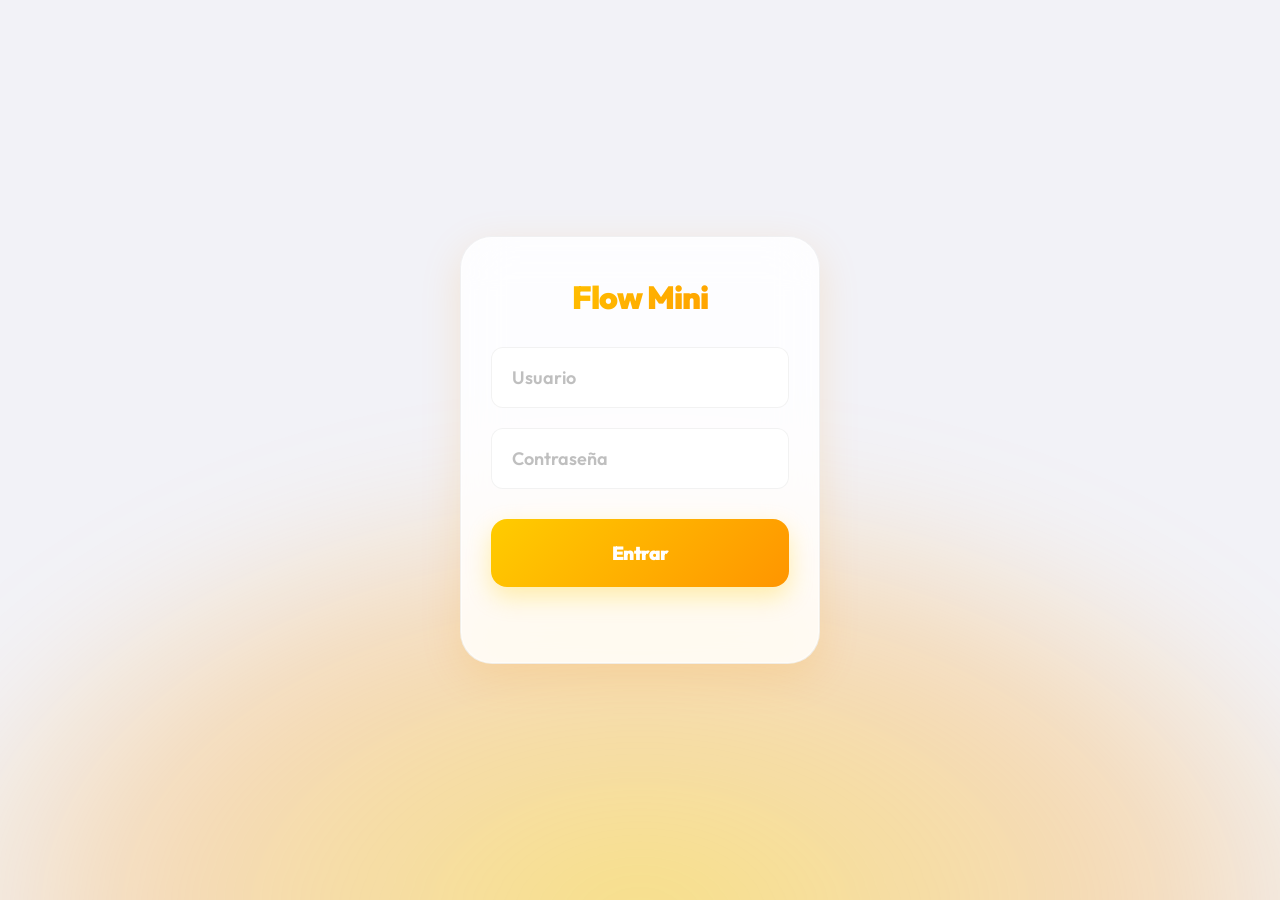
<file: index.html>
<!DOCTYPE html>
<html lang="es">
<head>
    <meta charset="UTF-8">
    <meta name="viewport" content="width=device-width, initial-scale=1.0, maximum-scale=1.0, user-scalable=no">
    <title>Flow - Journaling</title>
    
    <script>
        if (!localStorage.getItem('flow_mini_user')) {
            window.location.replace('logchapuzaprovisional.html');
        }
    </script>
    
    <link rel="icon" type="image/png" href="logoflow_v2.png">
    <!-- Primero carga el CSS compartido, luego el específico -->
    <link rel="stylesheet" href="shared.css">
    <link rel="stylesheet" href="style.css">
</head>
<body>
    <div class="liquid-bg"></div>
    <!-- Menú Lateral -->
   <nav id="sidebar" class="sidebar">
    <div class="sidebar-header">
        <h2>Menú</h2>
        <button id="close-menu" class="btn-icon">
            <svg width="20" height="20" viewBox="0 0 24 24" fill="none" stroke="currentColor" stroke-width="2" stroke-linecap="round" stroke-linejoin="round"><line x1="18" y1="6" x2="6" y2="18"></line><line x1="6" y1="6" x2="18" y2="18"></line></svg>
        </button>
    </div>
    <ul class="nav-links">
        <li class="active" onclick="window.location.href='index.html'" style="display:flex; align-items:center; gap:10px;">
            <svg width="18" height="18" viewBox="0 0 24 24" fill="none" stroke="currentColor" stroke-width="2" stroke-linecap="round" stroke-linejoin="round"><path d="M4 19.5A2.5 2.5 0 0 1 6.5 17H20"></path><path d="M6.5 2H20v20H6.5A2.5 2.5 0 0 1 4 19.5v-15A2.5 2.5 0 0 1 6.5 2z"></path></svg> Journaling
        </li>
        <li onclick="window.location.href='habitos.html'" style="display:flex; align-items:center; gap:10px;">
            <svg width="18" height="18" viewBox="0 0 24 24" fill="none" stroke="currentColor" stroke-width="2" stroke-linecap="round" stroke-linejoin="round"><polygon points="13 2 3 14 12 14 11 22 21 10 12 10 13 2"></polygon></svg> Hábitos
        </li>
       <li onclick="window.location.href='entrenos.html'" style="display:flex; align-items:center; gap:10px;">
    <svg width="18" height="18" fill="currentColor" version="1.1" id="Layer_1" xmlns="http://www.w3.org/2000/svg" xmlns:xlink="http://www.w3.org/1999/xlink" viewBox="0 0 512 512" xml:space="preserve">
        <g>
            <g>
                <path d="M503.749,226.95h-4.352v-38.073c0-16.017-13.032-29.047-29.048-29.047h-16.188v-16.132
                    c0-16.018-13.03-29.049-29.048-29.049h-31.152c-16.017,0-29.048,13.031-29.048,29.049v83.252H147.087v-83.252
                    c0-16.018-13.03-29.049-29.048-29.049H86.887c-16.017,0-29.048,13.031-29.048,29.049v16.132H41.652
                    c-16.017,0-29.048,13.03-29.048,29.047v38.073H8.251c-4.557,0-8.251,3.693-8.251,8.251v41.596c0,4.558,3.694,8.251,8.251,8.251
                    h4.353v38.071c0,16.017,13.031,29.047,29.048,29.047h16.187v16.134c0,16.017,13.03,29.048,29.048,29.048h31.152
                    c16.017,0,29.048-13.031,29.048-29.048v-83.253h217.826v83.253c0,16.017,13.03,29.048,29.048,29.048h31.152
                    c16.017,0,29.048-13.031,29.048-29.048v-16.134h16.187c16.017,0,29.048-13.03,29.048-29.047v-38.071h4.352
                    c4.557,0,8.251-3.693,8.251-8.251v-41.596C512,230.644,508.306,226.95,503.749,226.95z M57.839,335.664H41.652
                    c-6.918,0-12.545-5.627-12.545-12.544V188.878c0-6.917,5.628-12.544,12.545-12.544h16.187V335.664z M130.585,368.301
                    c0,6.918-5.627,12.545-12.545,12.545H86.887c-6.918,0-12.545-5.627-12.545-12.545V143.698c0-6.918,5.627-12.546,12.545-12.546
                    h31.152c6.918,0,12.545,5.628,12.545,12.546V368.301z M182.645,268.546h-35.557v-25.094h35.557V268.546z M312.857,268.546h-113.71
                    v-25.094h113.71V268.546z M364.913,268.546H329.36v-25.094h35.553V268.546z M437.658,368.301c0,6.918-5.627,12.545-12.545,12.545
                    h-31.152c-6.918,0-12.545-5.627-12.545-12.545V143.698c0-6.918,5.627-12.546,12.545-12.546h31.152
                    c6.918,0,12.545,5.628,12.545,12.546V368.301z M482.893,323.12c0,6.917-5.628,12.544-12.545,12.544h-16.187V176.332h16.187
                    c6.918,0,12.545,5.627,12.545,12.544V323.12z"/>
            </g>
        </g>
    </svg>
    <span>Entrenamientos</span>
</li>
<!-- CERRAMOS SESION -->      <div style="height: 1px; background: var(--glass-border); margin: 20px 0;"></div>
        
        <li onclick="cerrarSesion()" style="display:flex; align-items:center; gap:10px; color: #FF3B30;">
            <svg width="18" height="18" viewBox="0 0 24 24" fill="none" stroke="currentColor" stroke-width="2" stroke-linecap="round" stroke-linejoin="round">
                <path d="M9 21H5a2 2 0 0 1-2-2V5a2 2 0 0 1 2-2h4"></path>
                <polyline points="16 17 21 12 16 7"></polyline>
                <line x1="21" y1="12" x2="9" y2="12"></line>
            </svg> 
            Cerrar sesión
        </li>  
        
        
    </ul>
</nav>
    <div id="overlay" class="overlay"></div>

    <!-- Contenedor Principal de la App -->
    <div class="app-container">
        <header>
            <button id="menu-btn" class="icon-btn">☰</button>
            <div class="logo">
                <span class="gradient-text">Journaling</span>
            </div>
        </header>

        <main id="journal-screen">
            <h1 id="greeting" class="fade-in">Hola, Cargando...</h1>
            <h2 id="subtitle-thoughts" class="subtitle-thoughts fade-in">Tus pensamientos</h2>
            <div id="chat-container" class="chat-container"></div>
            
            <div id="chat-container" class="chat-container"></div>
        </main>

        <footer id="input-area" class="input-area hidden">
            <input type="text" id="journal-input" placeholder="Escribe aquí tu día..." autocomplete="off">
            <button id="send-btn" class="send-btn">
                <svg width="24" height="24" viewBox="0 0 24 24" fill="none" xmlns="http://www.w3.org/2000/svg">
                    <path d="M2.01 21L23 12L2.01 3L2 10L17 12L2 14L2.01 21Z" fill="currentColor"/>
                </svg>
            </button>
        </footer>
    </div>

    <!-- Toasts y Script -->
    <div id="toast-container" class="toast-container"></div>
    <script src="app.js"></script>
</body>
</html>
</file>
<file: shared.css>
/* shared.css - Estilos globales compartidos */

:root {
    /* Paleta Clean Premium iOS */
    --bg-color: #f2f2f7; 
    --surface-color: #ffffff; 
    --text-primary: #1d1d1f; 
    --text-secondary: #86868b;
    --primary-gradient: linear-gradient(135deg, #FFCC00 0%, #FF9500 100%);
    --gradient-hover: linear-gradient(135deg, #FFD633 0%, #FFA733 100%);
    
    /* Bordes y Sombras */
    --border-radius-xl: 32px;
    --border-radius-lg: 24px;
    --border-radius-sm: 16px;
    --glass-bg: rgba(255, 255, 255, 0.85);
    --glass-border: rgba(0, 0, 0, 0.05);
    --shadow-soft: 0 8px 30px rgba(0, 0, 0, 0.04);
}

* { 
    margin: 0; padding: 0; box-sizing: border-box; 
    font-family: -apple-system, BlinkMacSystemFont, 'SF Pro Display', 'Segoe UI', Roboto, sans-serif;
    -webkit-font-smoothing: antialiased;
}

body {
    background-color: var(--bg-color);
    color: var(--text-primary);
    overflow-x: hidden;
    height: 100dvh;
    display: flex;
    flex-direction: column;
    overscroll-behavior-y: none;
}

/* Tipografía Compartida */
.gradient-text {
    background: var(--primary-gradient);
    -webkit-background-clip: text;
    -webkit-text-fill-color: transparent;
    font-weight: 800;
    letter-spacing: -0.5px;
}

/* Contenedor Principal y Header */
.app-container {
    display: flex;
    flex-direction: column;
    height: 100%;
    width: 100%;
    max-width: 500px;
    margin: 0 auto;
    position: relative;
    background-color: var(--surface-color);
    box-shadow: 0 0 40px rgba(0,0,0,0.03);
}

header {
    padding: 16px 24px;
    background: var(--glass-bg);
    backdrop-filter: blur(20px);
    -webkit-backdrop-filter: blur(20px);
    position: sticky;
    top: 0;
    z-index: 10;
    border-bottom: 1px solid var(--glass-border);
}

.icon-btn {
    background: none; border: none; 
    color: var(--text-primary); font-size: 24px; 
    cursor: pointer; transition: transform 0.2s ease, opacity 0.2s;
}
.icon-btn:active { transform: scale(0.9); opacity: 0.7; }
.logo { font-size: 20px; }

/* ====================================================
   MENÚ LATERAL (SIDEBAR) ULTRA PREMIUM UNIFICADO
   ==================================================== */
.sidebar {
    position: fixed; top: 0; left: -100%; width: 85%; max-width: 320px; height: 100%;
    background: var(--surface-color); border-right: 1px solid var(--glass-border);
    z-index: 1100; transition: left 0.4s cubic-bezier(0.19, 1, 0.22, 1); 
    padding: 30px 24px; box-shadow: 20px 0 50px rgba(0, 0, 0, 0.05);
}
.sidebar.open { left: 0; }

.sidebar-header { display: flex; justify-content: space-between; align-items: center; margin-bottom: 40px; }
.sidebar-header h2 { color: var(--text-primary); font-weight: 900; font-size: 24px; letter-spacing: -0.5px; }
.sidebar .btn-icon { 
    background: rgba(0,0,0,0.05); border: none; width: 44px; height: 44px; 
    border-radius: 50%; display: flex; justify-content: center; align-items: center; 
    cursor: pointer; color: var(--text-primary); transition: transform 0.2s;
}

/* Botón Cerrar Menú */
#close-menu {
    background: rgba(0, 0, 0, 0.04);
    border: none;
    width: 40px;
    height: 40px;
    border-radius: 50%;
    font-size: 14px;
    cursor: pointer;
    color: var(--text-primary);
    display: flex;
    justify-content: center;
    align-items: center;
    transition: background 0.2s, transform 0.2s;
}

#close-menu:active {
    transform: scale(0.9);
    background: rgba(0, 0, 0, 0.08);
}

/* Lista de Enlaces */
.nav-links { list-style: none; }
.nav-links li { 
    padding: 16px 20px; margin-bottom: 8px; border-radius: 14px; 
    cursor: pointer; transition: all 0.25s cubic-bezier(0.19, 1, 0.22, 1);
    color: var(--text-secondary); font-weight: 700; font-size: 17px;
    display: flex; align-items: center; gap: 14px;
}

.nav-links li:hover:not(.active) { background: rgba(0,0,0,0.02); color: var(--text-primary); transform: translateX(6px); }
.nav-links li.disabled { 
    opacity: 0.4; cursor: not-allowed; 
}

/* Enlace Activo unificado con el degradado principal */
.nav-links li.active { 
    background: var(--primary-gradient); 
    color: white !important; 
    box-shadow: 0 10px 25px rgba(255, 204, 0, 0.35); 
    transform: scale(1.02);
}

/* ====================================================
   OVERLAY (FONDO DESENFOCADO)
   ==================================================== */
.overlay {
    position: fixed;
    inset: 0;
    background: rgba(242, 242, 247, 0.4);
    backdrop-filter: blur(8px);
    -webkit-backdrop-filter: blur(8px);
    z-index: 1050;
    opacity: 0;
    pointer-events: none;
    transition: opacity 0.3s ease;
    display: block; /* Mantenemos el bloque pero controlamos con opacidad */
}

.overlay.show {
    opacity: 1;
    pointer-events: auto;
}

/* ====================================================
   TOASTS COMPARTIDOS
   ==================================================== */
.toast-container { 
    position: fixed; top: 20px; left: 50%; transform: translateX(-50%); 
    z-index: 1000; display: flex; flex-direction: column; gap: 10px; 
    width: 90%; max-width: 400px; 
}
.toast { 
    background: var(--glass-bg); backdrop-filter: blur(20px);
    border: 1px solid rgba(255, 59, 48, 0.2); box-shadow: 0 10px 30px rgba(0, 0, 0, 0.1);
    padding: 16px 20px; border-radius: var(--border-radius-lg); 
    color: var(--text-primary); font-weight: 500; font-size: 15px;
    animation: slideInDown 0.4s cubic-bezier(0.19, 1, 0.22, 1) forwards; 
    display: flex; align-items: center; gap: 12px;
}

/* Animaciones Globales */
@keyframes slideInDown { 0% { opacity: 0; transform: translateY(-30px); } 100% { opacity: 1; transform: translateY(0); } }
@keyframes popIn { 0% { opacity: 0; transform: translateY(15px) scale(0.97); } 100% { opacity: 1; transform: translateY(0) scale(1); } }
@keyframes fadeIn { from { opacity: 0; } to { opacity: 1; } }


/* ==========================================================================
   COMPORTAMIENTO NATIVO GLOBAL (ANTI-WEB)
   ========================================================================== */

/* 1. Eliminar el recuadro azul/gris táctil en TODA la app (Forzado) */
* {
    -webkit-tap-highlight-color: transparent !important;
}

/* 2. Prevenir selección de texto y zoom accidental en elementos interactivos */
button, 
a, 
input[type="range"], 
.toggle-btn, 
.icon-btn, 
.nav-links li,
.day-item, 
.period-item, 
.habit-card, 
.week-day-card, 
.library-habit-card,
.fab-btn, 
.fab-main, 
.fab-mini, 
.cal-day, 
.add-routine-card, 
.add-habit-card, 
.btn-primary, 
.send-btn,
.deck-btn {
    user-select: none !important;
    -webkit-user-select: none !important;
    outline: none !important;
    
    /* Elimina el retraso de 300ms al tocar la pantalla (Vital para apps web) */
    touch-action: manipulation !important; 
}
/* ==========================================================================
   FEEDBACK VISUAL NATIVO (EFECTO DE PULSACIÓN iOS)
   ========================================================================== */

/* 1. Aseguramos que el cambio de color sea fluido pero rápido (Premium feel) */
button, 
a, 
.toggle-btn, 
.icon-btn, 
.nav-links li,
.day-item, 
.habit-card, 
.week-day-card, 
.library-habit-card,
.fab-btn, 
.fab-main, 
.fab-mini, 
.cal-day, 
.add-routine-card, 
.add-habit-card, 
.btn-primary, 
.send-btn,
.deck-btn {
    /* Mantenemos tus curvas de animación pero aseguramos que filter y opacity también se animen */
    transition: transform 0.25s cubic-bezier(0.19, 1, 0.22, 1), 
                filter 0.15s ease-out, 
                opacity 0.15s ease-out, 
                box-shadow 0.25s ease !important;
}

/* 2. Oscurecimiento dinámico al mantener pulsado (Magia de iOS) */
button:active:not(:disabled), 
a:active, 
.toggle-btn:active, 
.icon-btn:active, 
.nav-links li:active,
.day-item:active,
.habit-card:active,
.week-day-card:active,
.library-habit-card:active,
.fab-btn:active,
.fab-main:active,
.fab-mini:active,
.cal-day:active,
.add-routine-card:active,
.add-habit-card:active,
.btn-primary:active:not(:disabled),
.send-btn:active:not(:disabled),
.deck-btn:active {
    /* Oscurece un 15% y satura ligeramente los colores para dar peso a la pulsación */
    filter: brightness(0.85) saturate(1.1) !important;
    
    /* Lo hace un 10% translúcido para integrarse con la sombra/fondo */
    opacity: 0.9 !important;
}
</file>
<file: style.css>
/* style.css - Rediseño "Clean Premium" (Blanco, Limpio y Degradados Amarillos) */

:root {
    /* Fondos muy claros y limpios estilo iOS */
    --bg-color: #ffffff; /* Gris muuuuy clarito para el fondo principal */
    --surface-color: #ffffff; /* Blanco puro para elementos sobre el fondo */
    
    /* Textos oscuros pero no negros puros para relajar la vista */
    --text-primary: #1d1d1f; 
    --text-secondary: #86868b;

    /* Degradado premium cálido: Amarillo a Naranja Suave */
    --primary-gradient: linear-gradient(135deg, #FFCC00 0%, #FF9500 100%);
    --gradient-hover: linear-gradient(135deg, #FFD633 0%, #FFA733 100%);
    
    /* Interfaz de Chat */
    --bubble-system: #e9e9eb; /* Gris claro clásico de chat */
    
    /* Bordes extra redondeados (Vibra moderna 2026) */
    --border-radius-xl: 32px;
    --border-radius-lg: 24px;
    --border-radius-sm: 16px;
    
    /* Efecto cristal muy sutil para temas claros */
    --glass-bg: rgba(255, 255, 255, 0.85);
    --glass-border: rgba(0, 0, 0, 0.05);
    
    /* Sombras súper suaves */
    --shadow-soft: 0 8px 30px rgba(0, 0, 0, 0.04);
    --shadow-float: 0 12px 40px rgba(255, 149, 0, 0.15); /* Sombra cálida para el input */
}

* { 
    margin: 0; 
    padding: 0; 
    box-sizing: border-box; 
    font-family: -apple-system, BlinkMacSystemFont, 'SF Pro Display', 'Segoe UI', Roboto, sans-serif;
    -webkit-font-smoothing: antialiased;
}

body {
    background-color: var(--bg-color);
    color: var(--text-primary);
    overflow-x: hidden;
    height: 100dvh;
    display: flex;
    flex-direction: column;
}

/* Tipografía y Gradientes Elegantes */
.gradient-text {
    background: var(--primary-gradient);
    -webkit-background-clip: text;
    -webkit-text-fill-color: transparent;
    font-weight: 800;
    letter-spacing: -0.5px;
}

/* Layout Principal */
.app-container {
    display: flex;
    flex-direction: column;
    height: 100%;
    width: 100%;
    max-width: 500px;
    margin: 0 auto;
    position: relative;
    background-color: transparent; /* Cambiado para dejar ver el fondo líquido */
    box-shadow: none; /* Quitamos la sombra estática */
}

header {
    display: flex;
    justify-content: space-between;
    align-items: center;
    padding: 16px 24px;
    background: var(--glass-bg);
    backdrop-filter: blur(20px);
    -webkit-backdrop-filter: blur(20px);
    position: sticky;
    top: 0;
    z-index: 10;
    border-bottom: 1px solid var(--glass-border);
}

.icon-btn {
    background: none; 
    border: none; 
    color: var(--text-primary);
    font-size: 24px; 
    cursor: pointer;
    transition: transform 0.2s ease, opacity 0.2s;
}
.icon-btn:active { transform: scale(0.9); opacity: 0.7; }

.logo {
    font-size: 20px;
}

/* Contenido Main */
main {
    flex: 1;
    overflow-y: auto;
    padding: 24px;
    padding-bottom: 120px; /* Espacio para que respire el input flotante */
}

main::-webkit-scrollbar { width: 6px; }
main::-webkit-scrollbar-thumb { background: rgba(0, 0, 0, 0.1); border-radius: 10px; }

h1#greeting {
    font-size: 42px; /* Más grande (antes 32px) */
    line-height: 1.1;
    margin-bottom: 8px; /* Reducido para acercarlo al subtítulo */
    font-weight: 900;
    letter-spacing: -1.5px;
    color: var(--text-primary);
}
/* Interfaz Chat (Limpia y Apple-like) */
.chat-container {
    display: flex;
    flex-direction: column;
    gap: 16px;
}

.bubble {
    max-width: 85%;
    padding: 14px 20px;
    font-size: 16px;
    line-height: 1.5;
    animation: popIn 0.4s cubic-bezier(0.19, 1, 0.22, 1) forwards;
    opacity: 0;
}

/* Burbuja SISTEMA (Gris clarito) */
.bubble.system {
    align-self: flex-start;
    background-color: var(--bubble-system);
    color: var(--text-primary);
    border-radius: var(--border-radius-lg) var(--border-radius-lg) var(--border-radius-lg) 6px;
}
.subtitle-thoughts {
    font-size: 14px;
    text-transform: uppercase;
    font-weight: 800;
    letter-spacing: 1.5px;
    color: var(--text-secondary);
    margin-bottom: 24px;
    padding-bottom: 8px;
    border-bottom: 1px solid var(--glass-border);
}

/* Burbuja USUARIO (Degradado amarillo con texto oscuro para contraste premium) */
.bubble.user {
    align-self: flex-end;
    background: var(--primary-gradient);
    color: #4A2B00; /* Marrón muy oscuro para máxima legibilidad y elegancia sobre amarillo */
    font-weight: 500;
    border-radius: var(--border-radius-lg) var(--border-radius-lg) 6px var(--border-radius-lg);
    box-shadow: 0 4px 15px rgba(255, 149, 0, 0.2);
}

.bubble-day { 
    font-size: 11px; 
    text-transform: uppercase;
    letter-spacing: 0.5px;
    color: rgba(74, 43, 0, 0.6); /* Color acorde al texto de la burbuja */
    margin-bottom: 4px; 
    display: block; 
    font-weight: 700;
}

/* Barra de Entrada (Flotante, de cristal y redondeada) */
.input-area {
    position: fixed; 
    bottom: 20px;
    left: 50%;
    transform: translateX(-50%);
    width: 90%;
    max-width: 460px;
    padding: 8px 8px 8px 20px;
    background: var(--glass-bg);
    backdrop-filter: blur(25px) saturate(200%);
    -webkit-backdrop-filter: blur(25px) saturate(200%);
    border-radius: var(--border-radius-xl);
    border: 1px solid var(--glass-border);
    display: flex;
    gap: 12px;
    align-items: center;
    box-shadow: var(--shadow-float), 0 0 0 1px rgba(255,255,255,0.5) inset;
    transition: transform 0.4s cubic-bezier(0.19, 1, 0.22, 1), opacity 0.3s ease;
    z-index: 5;
}

.input-area.hidden { 
    transform: translateX(-50%) translateY(150%); 
    opacity: 0;
}

.input-area input {
    flex: 1;
    background: transparent;
    border: none;
    color: var(--text-primary);
    font-size: 16px;
    outline: none;
}
.input-area input::placeholder { color: var(--text-secondary); }

.send-btn {
    background: var(--primary-gradient);
    border: none; 
    color: white; 
    width: 44px; height: 44px;
    border-radius: 50%;
    display: flex; justify-content: center; align-items: center;
    cursor: pointer;
    transition: all 0.2s ease;
    box-shadow: 0 4px 10px rgba(255, 149, 0, 0.3);
}
.send-btn:hover { background: var(--gradient-hover); transform: scale(1.05); }
.send-btn:active { transform: scale(0.95); }
.send-btn:disabled { opacity: 0.4; cursor: not-allowed; box-shadow: none; }
.send-btn svg { width: 20px; height: 20px; } /* Ajuste del icono */

/* Sidebar (Blanca, limpia y minimalista) */
.sidebar {
    position: fixed; top: 0; left: -100%; width: 85%; max-width: 320px; height: 100%;
    background: var(--surface-color); 
    border-right: 1px solid var(--glass-border);
    z-index: 100; transition: left 0.4s cubic-bezier(0.19, 1, 0.22, 1); 
    padding: 30px 24px;
    box-shadow: var(--shadow-soft);
}
.sidebar.open { left: 0; }

.sidebar-header { 
    display: flex; justify-content: space-between; align-items: center; 
    margin-bottom: 40px; 
}
.sidebar-header h2 {
    color: var(--text-primary);
    font-weight: 800;
    font-size: 24px;
    letter-spacing: -0.5px;
}
#close-menu { 
    background: #f2f2f7; border: none; width: 32px; height: 32px; 
    border-radius: 50%; display: flex; align-items: center; justify-content: center;
    color: var(--text-primary); font-weight: bold; cursor: pointer;
}

.nav-links { list-style: none; }
.nav-links li { 
    padding: 16px 20px; 
    margin-bottom: 8px; 
    border-radius: var(--border-radius-sm); 
    cursor: pointer; 
    transition: all 0.2s ease;
    color: var(--text-secondary);
    font-weight: 500;
    font-size: 17px;
}
/* Ítems activos con fondo amarillo muy suave y texto naranja intenso */
.nav-links li.active { 
    background: rgba(255, 149, 0, 0.1); 
    color: #E68A00; 
    font-weight: 700; 
}
.nav-links li.disabled { opacity: 0.4; cursor: not-allowed; }
.nav-links li:not(.active):not(.disabled):hover { background: #f2f2f7; color: var(--text-primary); }

.overlay { position: fixed; top: 0; left: 0; width: 100%; height: 100%; background: rgba(0,0,0,0.2); backdrop-filter: blur(3px); z-index: 90; display: none; animation: fadeIn 0.3s; }
.overlay.show { display: block; }

/* Toasts (Estilo notificación iOS) */
.toast-container { position: fixed; top: 20px; left: 50%; transform: translateX(-50%); z-index: 1000; display: flex; flex-direction: column; gap: 10px; width: 90%; max-width: 400px; }
.toast { 
    background: var(--glass-bg); 
    backdrop-filter: blur(20px);
    border: 1px solid rgba(255, 59, 48, 0.2); /* Rojo suave */
    box-shadow: 0 10px 30px rgba(0, 0, 0, 0.1);
    padding: 16px 20px; 
    border-radius: var(--border-radius-lg); 
    color: var(--text-primary); 
    font-weight: 500;
    font-size: 15px;
    animation: slideInDown 0.4s cubic-bezier(0.19, 1, 0.22, 1) forwards; 
    display: flex;
    align-items: center;
    gap: 12px;
}
/* Animaciones súper suaves */
@keyframes popIn {
    0% { opacity: 0; transform: translateY(15px) scale(0.97); }
    100% { opacity: 1; transform: translateY(0) scale(1); }
}
@keyframes slideInDown {
    0% { opacity: 0; transform: translateY(-30px); }
    100% { opacity: 1; transform: translateY(0); }
}
@keyframes fadeIn { from { opacity: 0; } to { opacity: 1; } }

/* ====================================================
   SIDEBAR UNIFICADA (Journaling + Hábitos + Entrenos)
   ==================================================== */
.sidebar {
    position: fixed; top: 0; left: -100%; width: 85%; max-width: 320px; height: 100%;
    background: var(--surface-color); border-right: 1px solid var(--glass-border);
    z-index: 1100; transition: left 0.4s cubic-bezier(0.19, 1, 0.22, 1); 
    padding: 30px 24px; box-shadow: 20px 0 50px rgba(0, 0, 0, 0.05);
}
.sidebar.open { left: 0; }

.sidebar-header { display: flex; justify-content: space-between; align-items: center; margin-bottom: 40px; }
.sidebar-header h2 { color: var(--text-primary); font-weight: 900; font-size: 24px; letter-spacing: -0.5px; }

/* Botón cerrar idéntico al de Entrenos */
.sidebar .btn-icon { 
    background: rgba(0,0,0,0.05); border: none; width: 44px; height: 44px; 
    border-radius: 50%; display: flex; justify-content: center; align-items: center; 
    cursor: pointer; color: var(--text-primary); transition: transform 0.2s;
}

.nav-links { list-style: none; }
.nav-links li { 
    padding: 16px 20px; margin-bottom: 8px; border-radius: 14px; 
    cursor: pointer; transition: all 0.25s cubic-bezier(0.19, 1, 0.22, 1);
    color: var(--text-secondary); font-weight: 700; font-size: 17px;
    display: flex; align-items: center; gap: 14px;
}

/* El degradado amarillo/naranja que querías */
.nav-links li.active { 
    background: var(--primary-gradient); 
    color: white !important; 
    box-shadow: 0 10px 25px rgba(255, 204, 0, 0.35); 
    transform: scale(1.02);
}

.nav-links li:hover:not(.active) { 
    background: rgba(0,0,0,0.02); color: var(--text-primary); transform: translateX(6px); 
}

/* ====================================================
   FONDO LÍQUIDO ANIMADO
   ==================================================== */
.liquid-bg {
    position: fixed;
    bottom: -15vh;
    left: -10vw;
    width: 120vw; /* Más ancho que la pantalla para que el movimiento sea fluido */
    height: 65vh; /* Ocupa la mitad inferior */
    /* Degradado radial difuminado en tonos cálidos */
    background: radial-gradient(
        ellipse at center 80%, 
        rgba(255, 204, 0, 0.45) 0%, 
        rgba(255, 149, 0, 0.25) 45%, 
        transparent 70%
    );
    filter: blur(50px); /* Efecto mancha / líquido difuminado */
    z-index: -1; /* Se queda al fondo del todo */
    pointer-events: none; /* No interfiere con los clics */
    animation: liquidOscillation 12s ease-in-out infinite alternate;
}

@keyframes liquidOscillation {
    0% { transform: translateY(0) scale(1) rotate(0deg); }
    33% { transform: translateY(-4vh) scale(1.05) rotate(2deg); }
    66% { transform: translateY(2vh) scale(0.95) rotate(-1deg); }
    100% { transform: translateY(-2vh) scale(1.1) rotate(1deg); }
}
</file>
<file: habitos.css>
/* habitos.css - DISEÑO LÍQUIDO ULTRA PREMIUM 2026 */
@import url('https://fonts.googleapis.com/css2?family=Outfit:wght@300;400;500;600;700;800;900&display=swap');

:root { 
    --bg-color: #f2f2f7; 
    --surface-color: #ffffff; 
    --text-primary: #1d1d1f; 
    --text-secondary: #86868b; 
    --primary-gradient: linear-gradient(135deg, #FFCC00, #FF9500); 
    --border-radius-xl: 32px; 
    --border-radius-lg: 24px; 
    --border-radius-sm: 16px; 
    --glass-bg: rgba(255, 255, 255, 0.85); 
    --glass-border: 1px solid rgba(0,0,0,0.05); 
    --shadow-soft: 0 10px 30px rgba(0, 0, 0, 0.04); 
}

* { margin: 0; padding: 0; box-sizing: border-box; font-family: 'Outfit', sans-serif !important; -webkit-font-smoothing: antialiased; }
body { background-color: var(--bg-color); color: var(--text-primary); height: 100dvh; display: flex; flex-direction: column; overflow: hidden; }
.app-container { flex: 1; max-width: 500px; width: 100%; margin: 0 auto; background-color: var(--bg-color); position: relative; display: flex; flex-direction: column; }
header { padding: 16px 24px; background: var(--bg-color); }
.header-top { display: flex; justify-content: space-between; align-items: center; margin-bottom: 15px; }
.gradient-text { background: var(--primary-gradient); -webkit-background-clip: text; -webkit-text-fill-color: transparent; font-weight: 900; font-size: 28px; letter-spacing: -0.5px; }
.icon-btn { background: none; border: none; font-size: 24px; cursor: pointer; color: var(--text-primary); transition: transform 0.2s; }
.icon-btn:active { transform: scale(0.9); }

/* View Toggles */
.view-toggles { display: flex; background: rgba(255, 149, 0, 0.08); border-radius: 12px; padding: 4px; width: 100%; box-shadow: inset 0 2px 8px rgba(255, 149, 0, 0.05); }
.toggle-btn { flex: 1; border: none; background: transparent; padding: 10px 0; border-radius: 10px; font-size: 15px; font-weight: 700; cursor: pointer; color: var(--text-secondary); transition: all 0.3s cubic-bezier(0.19, 1, 0.22, 1); }
.toggle-btn.active { background: var(--surface-color); color: #FF9500; box-shadow: 0 4px 12px rgba(255, 149, 0, 0.12); transform: scale(1.02); }
main { flex: 1; overflow-y: auto; padding: 0 20px 120px 20px; width: 100%; }

/* Picker Horizontal */
.picker-container { display: flex; overflow-x: auto; gap: 15px; padding: 20px 0; scrollbar-width: none; scroll-snap-type: x mandatory; align-items: center; mask-image: linear-gradient(to right, transparent, black 5%, black 95%, transparent); -webkit-mask-image: linear-gradient(to right, transparent, black 5%, black 95%, transparent); transition: opacity 0.3s; }
.picker-container::-webkit-scrollbar { display: none; }
.day-item { display: flex; flex-direction: column; align-items: center; min-width: 54px; opacity: 0.4; font-weight: 600; scroll-snap-align: center; cursor: pointer; transition: all 0.3s ease; }
.day-item.active { opacity: 1; color: var(--text-primary); transform: scale(1.2); }
.day-item .day-num { font-size: 24px; font-weight: 800; letter-spacing: -1px; }
.day-item .day-name { font-size: 11px; text-transform: uppercase; font-weight: 800; color: var(--text-secondary); letter-spacing: 1px; }
.period-item { min-width: 90%; text-align: center; font-size: 16px; font-weight: 800; opacity: 0.3; scroll-snap-align: center; cursor: pointer; transition: all 0.3s; padding: 10px; letter-spacing: -0.3px; }
.period-item.active { opacity: 1; transform: scale(1.05); color: var(--text-primary); }

.habits-list { display: flex; flex-direction: column; gap: 16px; margin-top: 10px; }

/* ====================================================
   TARJETAS LÍQUIDAS Y MENISCOS AVANZADOS
   ==================================================== */
.habit-card { 
    position: relative; 
    border-radius: var(--border-radius-lg); 
    padding: 24px; 
    display: flex; 
    justify-content: space-between; 
    align-items: center; 
    background: linear-gradient(135deg, #ffffff 0%, #fafafa 100%); 
    /* Damos un toque cóncavo tipo tubo contenedor */
    box-shadow: inset 0 2px 5px rgba(0,0,0,0.02), var(--shadow-soft); 
    cursor: pointer; 
    overflow: hidden; 
    transition: transform 0.2s cubic-bezier(0.19, 1, 0.22, 1), box-shadow 0.3s ease, border-color 0.3s; 
    border: 1px solid rgba(0,0,0,0.03); 
    opacity: 1; 
}
.habit-card.entrance { opacity: 0; animation: slideUpCascade 0.5s cubic-bezier(0.19, 1, 0.22, 1) forwards; }
.habit-card:active { transform: scale(0.96); box-shadow: 0 4px 15px rgba(0,0,0,0.02); }

/* RELLENO LÍQUIDO HORIZONTAL */
.habit-card::before { 
    content: ''; 
    position: absolute; left: 0; top: 0; bottom: 0; 
    width: var(--progress, 0%); 
    
    /* 1. Fondo Base (Opacidad al 10%)
      2. Brillo animado (Shimmer de agua fluyendo)
      3. Degradado acumulativo en la punta del avance (20% al 50% de opacidad)
    */
    background-color: color-mix(in srgb, var(--habit-color) 10%, transparent);
    background-image: 
        linear-gradient(110deg, transparent 25%, color-mix(in srgb, white 40%, transparent) 50%, transparent 75%),
        linear-gradient(90deg, transparent 0%, color-mix(in srgb, var(--habit-color) 20%, transparent) 60%, color-mix(in srgb, var(--habit-color) 50%, transparent) 100%);
    background-size: 200% 100%, 100% 100%;
    
    /* Animación infinita de corriente de agua */
    animation: liquidFlow 2.5s linear infinite;
    
    /* Punta redondeada tipo burbuja y borde remarcado como "menisco" */
    border-radius: 0 24px 24px 0;
    border-right: 2px solid color-mix(in srgb, var(--habit-color) 60%, transparent);
    box-shadow: inset -10px 0 20px color-mix(in srgb, var(--habit-color) 30%, transparent);
    
    /* Física de "Chapoteo" (Acelera y rebota ligeramente) */
    transition: width 0.9s cubic-bezier(0.34, 1.56, 0.64, 1); 
}
/* Barra sólida izquierda intacta */
.habit-card::after { content: ''; position: absolute; left: 0; top: 0; width: 6px; height: 100%; background: var(--habit-color); border-radius: 8px 0 0 8px; }

.habit-info { position: relative; z-index: 2; pointer-events: none; }
.habit-percent { font-size: 14px; font-weight: 900; color: var(--text-secondary); display: block; margin-bottom: 6px; letter-spacing: 0.5px; }
.habit-name { font-size: 20px; font-weight: 800; color: var(--text-primary); letter-spacing: -0.5px; }

/* ====================================================
   SLOTS Y EFECTO DE LLENADO DE ABAJO A ARRIBA
   ==================================================== */
.habit-slots { display: flex; gap: 5px; position: relative; z-index: 2; flex-wrap: wrap; justify-content: flex-end; max-width: 55%; }
.slot { width: 22px; height: 22px; display: flex; justify-content: center; align-items: center; cursor: pointer; color: rgba(0,0,0,0.25); transition: all 0.3s cubic-bezier(0.19, 1, 0.22, 1); }
/* El SVG base reacciona orgánico al pulsarse */
.slot svg { transition: transform 0.3s cubic-bezier(0.19, 1, 0.22, 1); width: 100%; height: 100%; }

/* CUANDO SE LLENA: Se activa clip-path para subir como un líquido */
.slot.filled { color: var(--habit-color); }
.slot.filled svg { animation: slotLiquidFill 0.7s cubic-bezier(0.34, 1.56, 0.64, 1) forwards; }
.slot:active svg { transform: scale(0.7); }

/* Floating Action Button */
.fab-btn { 
    position: fixed; bottom: 30px; right: 30px; width: 64px; height: 64px; 
    border-radius: 32px; background: var(--primary-gradient); color: white; 
    font-size: 32px; border: none; 
    /* Sombra más amarillenta (#FFCC00 en RGB es 255, 204, 0) */
    box-shadow: 0 15px 35px rgba(255, 204, 0, 0.4); 
    cursor: pointer; z-index: 10; transition: transform 0.3s cubic-bezier(0.19, 1, 0.22, 1); 
    display: flex; justify-content: center; align-items: center; font-weight: 300; 
}
.fab-btn:active { transform: scale(0.9); }

/* Modals & Forms - ESTILO ENTRENOS PREMIUM */
.modal-panel { position: fixed; top: 0; left: 0; width: 100%; height: 100%; background: var(--bg-color); z-index: 105; display: flex; flex-direction: column; transition: transform 0.4s cubic-bezier(0.19, 1, 0.22, 1); }
.modal-panel.hidden { transform: translateY(100%); }
.modal-header { display: flex; justify-content: space-between; align-items: center; padding: 24px; background: var(--glass-bg); backdrop-filter: blur(20px); border-bottom: 1px solid var(--glass-border); }
.modal-header h2 { margin: 0; }
.form-content { padding: 24px; overflow-y: auto; flex: 1; display: flex; flex-direction: column; gap: 30px; width: 100%; }

.progressive-form { display: flex; flex-direction: column; gap: 24px; width: 100%; }
.form-step { opacity: 0; transform: translateY(15px); max-height: 0; overflow: hidden; transition: all 0.5s cubic-bezier(0.19, 1, 0.22, 1); pointer-events: none; width: 100%; margin: 0; }
.form-step.active { opacity: 1; transform: translateY(0); max-height: 1000px; overflow: visible; pointer-events: auto; }
.section-label { font-size: 15px; font-weight: 900; color: var(--text-secondary); margin-bottom: 16px; text-transform: uppercase; letter-spacing: 1px; }

input[type="text"], input[type="number"], select { width: 100%; padding: 18px 20px; border-radius: 12px; border: 1px solid rgba(0,0,0,0.05); font-size: 18px; font-weight: 700; background: var(--surface-color); outline: none; transition: all 0.2s; color: var(--text-primary); }
input:focus, select:focus { border-color: #FF9500; box-shadow: 0 0 0 4px rgba(255, 149, 0, 0.1); }

.color-picker, .icon-picker { display: flex; flex-wrap: wrap; gap: 14px; }
.color-circle { width: 48px; height: 48px; border-radius: 24px; cursor: pointer; border: 3px solid transparent; transition: transform 0.2s; box-shadow: 0 4px 10px rgba(0,0,0,0.05); }
.color-circle.selected { border-color: var(--text-primary); transform: scale(1.15); box-shadow: 0 8px 20px rgba(0,0,0,0.15); }

.icon-box { width: 56px; height: 56px; border-radius: 16px; background: var(--surface-color); display: flex; justify-content: center; align-items: center; cursor: pointer; font-size: 28px; border: 1px solid rgba(0,0,0,0.05); transition: all 0.2s; color: var(--text-secondary); }
.icon-box.selected { border-color: #FF9500; background: rgba(255, 149, 0, 0.05); color: #FF9500; transform: scale(1.05); box-shadow: 0 8px 20px rgba(255, 149, 0, 0.15); }

/* Botones Primary & Add Card (Estilo Entrenos) */
.btn-primary { 
    width: 100%; padding: 22px; border-radius: 16px; 
    background: var(--primary-gradient); color: white; font-size: 19px; 
    font-weight: 900; letter-spacing: -0.5px; border: none; cursor: pointer; 
    /* Sombra más amarillenta */
    box-shadow: 0 10px 25px rgba(255, 204, 0, 0.3); 
    transition: all 0.2s; margin-top: auto; 
}
.btn-primary:active:not(:disabled) { 
    transform: scale(0.96); 
    /* Sombra activa más amarillenta */
    box-shadow: 0 5px 15px rgba(255, 204, 0, 0.2); 
}
.btn-primary:disabled { 
    opacity: 0.4; cursor: not-allowed; box-shadow: none; filter: grayscale(1); 
}
.add-habit-card { border: 2px dashed rgba(0,0,0,0.15); background: transparent; display: flex; justify-content: center; align-items: center; gap: 12px; color: var(--text-secondary); font-weight: 800; font-size: 18px; cursor: pointer; transition: all 0.3s; margin-top: 10px; border-radius: var(--border-radius-lg); padding: 20px; border-left: 2px dashed rgba(0,0,0,0.15); }
.add-habit-card:active { background: rgba(0,0,0,0.03); border-color: var(--text-primary); color: var(--text-primary); transform: scale(0.98); }

input[type=range] { -webkit-appearance: none; width: 100%; background: transparent; margin: 10px 0; }
input[type=range]::-webkit-slider-thumb { -webkit-appearance: none; height: 28px; width: 28px; border-radius: 50%; background: #FF9500; cursor: pointer; margin-top: -10px; box-shadow: 0 4px 10px rgba(255, 149, 0, 0.3); }
input[type=range]::-webkit-slider-runnable-track { width: 100%; height: 8px; cursor: pointer; background: rgba(0,0,0,0.05); border-radius: 4px; }
.range-value { display: block; text-align: center; font-weight: 800; font-size: 18px; color: var(--text-primary); margin-top: 15px; }

.empty-state { text-align: center; padding: 40px 20px; color: var(--text-secondary); font-weight: 700; font-size: 18px; }

/* Toasts de Error */
.toast-container { position: fixed; top: 20px; left: 50%; transform: translateX(-50%); z-index: 1000; display: flex; flex-direction: column; gap: 10px; width: 90%; max-width: 400px; }
.toast { background: rgba(255, 59, 48, 0.95); backdrop-filter: blur(20px); border: 1px solid rgba(255,255,255,0.1); padding: 16px 20px; border-radius: 16px; color: white; font-weight: 700; box-shadow: 0 15px 30px rgba(255, 59, 48, 0.3); animation: popIn 0.4s cubic-bezier(0.19, 1, 0.22, 1) forwards; display: flex; align-items: center; gap: 10px; font-size: 15px; }


/* ====================================================
   KEYFRAMES DE LÍQUIDOS Y ANIMACIONES CORE
   ==================================================== */
/* Corriente de agua (Mueve solo la capa 1 de brillo, no la sombra base) */
@keyframes liquidFlow { 
    0% { background-position: 200% 0, 0 0; } 
    100% { background-position: -200% 0, 0 0; } 
}

/* Efecto tubo llenándose (De abajo a arriba usando Clip Path) */
@keyframes slotLiquidFill {
    0% { clip-path: inset(100% 0 0 0); transform: scale(0.9); opacity: 0; filter: drop-shadow(0 0 0 transparent); }
    20% { opacity: 1; }
    50% { clip-path: inset(0 0 0 0); transform: scale(1.3); filter: drop-shadow(0 6px 12px color-mix(in srgb, var(--habit-color) 60%, transparent)); }
    100% { clip-path: inset(0 0 0 0); transform: scale(1.15); filter: drop-shadow(0 4px 6px color-mix(in srgb, var(--habit-color) 50%, transparent)); }
}

@keyframes slideUpCascade { 0% { opacity: 0; transform: translateY(30px); } 100% { opacity: 1; transform: translateY(0); } }
@keyframes popIn { 0% { opacity: 0; transform: translateY(-20px) scale(0.9); } 100% { opacity: 1; transform: translateY(0) scale(1); } }

/* Rebote de OK del servidor */
@keyframes successPop { 
    0% { transform: scale(1); box-shadow: inset 0 2px 5px rgba(0,0,0,0.02), var(--shadow-soft); } 
    50% { transform: scale(1.02); box-shadow: 0 0 25px color-mix(in srgb, var(--habit-color) 40%, transparent); border-color: color-mix(in srgb, var(--habit-color) 50%, transparent); } 
    100% { transform: scale(1); box-shadow: inset 0 2px 5px rgba(0,0,0,0.02), var(--shadow-soft); } 
}
.success-pop { animation: successPop 0.5s cubic-bezier(0.19, 1, 0.22, 1); }
/* Fix para los botones redondos (Cerrar X y Lápiz) */
.btn-icon { 
    background: transparent; 
    border: none !important; 
    outline: none !important; 
    width: 44px; 
    height: 44px; 
    border-radius: 50%; 
    display: flex; 
    justify-content: center; 
    align-items: center; 
    cursor: pointer; 
    color: var(--text-primary); 
    transition: background 0.2s, transform 0.2s; 
    box-shadow: none; 
}
.btn-icon:active { 
    transform: scale(0.9); 
    background: rgba(0,0,0,0.05); 
}
/* ====================================================
   MENÚS DESPLEGABLES Y BORRADO (ESTILO ENTRENOS)
   ==================================================== */
.log-actions-menu-container { position: relative; }
.log-action-btn { background: transparent; border: none; width: 32px; height: 32px; display: flex; justify-content: center; align-items: center; color: rgba(0,0,0,0.25); cursor: pointer; transition: all 0.2s; }
.log-action-btn:hover, .log-action-btn:active { color: var(--text-primary); transform: scale(1.1); }
.log-dropdown { position: absolute; top: calc(100% + 8px); right: 0; background: var(--surface-color); border-radius: 16px; box-shadow: 0 15px 40px rgba(0,0,0,0.15); border: 1px solid rgba(0,0,0,0.05); z-index: 50; min-width: 220px; overflow: hidden; transform-origin: top right; animation: scaleIn 0.2s cubic-bezier(0.19, 1, 0.22, 1); }
.log-dropdown.hidden { display: none; }
.log-dropdown-item { padding: 16px 20px; font-weight: 700; font-size: 16px; color: var(--text-primary); cursor: pointer; transition: background 0.2s; }
.log-dropdown-item:hover { background: #f8f8fb; }
.log-dropdown-item.delete { color: #FF3B30; border-top: 1px solid rgba(0,0,0,0.05); }

@keyframes scaleIn { from { opacity: 0; transform: scale(0.95); } to { opacity: 1; transform: scale(1); } }

/* Barra de progreso de borrado y animaciones */
.delete-progress-bar { position: absolute; top: 0; left: 0; bottom: 0; width: 0%; background: linear-gradient(90deg, rgba(255, 59, 48, 0.15), rgba(255, 59, 48, 0.35)); transition: width 4.8s linear; pointer-events: none; z-index: 1; }
.habit-card.pop-out { animation: popOutDelete 0.5s cubic-bezier(0.175, 0.885, 0.32, 1.275) forwards; pointer-events: none; }
.habit-card.menu-open { overflow: visible !important; z-index: 99999 !important; }

@keyframes popOutDelete {
    0% { transform: scale(1); opacity: 1; }
    40% { transform: scale(1.05); opacity: 0.9; background: rgba(255, 59, 48, 0.2); }
    100% { transform: scale(0.8); opacity: 0; margin-bottom: -80px; padding: 0; max-height: 0; border: none; }
}
/* ====================================================
   AJUSTES PREMIUM LIBRERÍA Y VISTA PREVIA STICKY
   ==================================================== */

/* El nuevo chip ultra limpio, redondeado y con degradado blanco para la librería */
.library-habit-card {
    position: relative; 
    border-radius: var(--border-radius-lg); 
    padding: 20px 24px; 
    display: flex; 
    justify-content: space-between; 
    align-items: center; 
    background: linear-gradient(135deg, #ffffff 0%, #f4f4f8 100%); 
    box-shadow: 0 4px 15px rgba(0,0,0,0.03); 
    border: 1px solid rgba(0,0,0,0.02); 
    margin-bottom: 10px;
    overflow: visible !important; /* Permite que el menú de 3 puntitos flote por encima */
}

/* Hace que la vista previa se quede pegada arriba al hacer scroll */
.preview-section {
    position: sticky;
    top: -24px; /* Se ajusta perfectamente al padding superior del contenedor */
    background: var(--bg-color);
    z-index: 10;
    padding: 16px 0;
    margin-bottom: 15px;
    border-bottom: 1px solid rgba(0,0,0,0.05); /* Línea sutil de separación al hacer scroll */
}
.library-habit-card.menu-open { 
    z-index: 99999 !important; 
}
/* ====================================================
   INPUT INVISIBLE PARA LA VISTA PREVIA
   ==================================================== */
.habit-name-input {
    background: transparent !important;
    border: none !important;
    padding: 0 !important;
    margin: 0 !important;
    font-size: 20px !important;
    font-weight: 800 !important;
    color: var(--text-primary) !important;
    letter-spacing: -0.5px !important;
    width: 100%;
    outline: none !important;
    box-shadow: none !important;
}

.habit-name-input::placeholder {
    color: rgba(0,0,0,0.25);
    font-weight: 600;
}
/* ====================================================
   MINI CALENDARIO (VISTA SEMANAL / MENSUAL)
   ==================================================== */
.habit-calendar-side {
    display: flex;
    flex-direction: column;
    align-items: flex-end;
    gap: 6px;
    z-index: 2;
    max-width: 55%;
}

.calendar-text {
    font-weight: 800;
    color: var(--text-secondary);
    font-size: 14px;
    letter-spacing: -0.2px;
}

.mini-calendar-grid {
    display: grid;
    /* 1. MÁS PEQUEÑO: Vista semanal reducida de 16px a 13px */
    grid-template-columns: repeat(7, 13px);
    gap: 4px;
    justify-content: flex-end;
}

.mini-day {
    /* 1. MÁS PEQUEÑO: Círculos semanales reducidos a 13px */
    width: 13px;
    height: 13px;
    border-radius: 50%;
    display: flex;
    justify-content: center;
    align-items: center;
}

/* Huecos invisibles para alinear el día 1 */
.mini-day.placeholder {
    visibility: hidden;
}

/* Círculo vacío más oscuro */
.mini-day.empty {
    border: 2px solid rgba(0,0,0,0.22);
}

/* Checks semanales un poco más pequeños y proporcionales */
.mini-day.completed {
    filter: brightness(0.85) saturate(1.2); 
}
.mini-day.completed svg {
    width: 14px; /* Ajustado de 18px a 14px */
    height: 14px;
}

/* ====================================================
   MODO "APRETADO" PARA LA VISTA MENSUAL
   ==================================================== */
.mini-calendar-grid.month-view {
    grid-template-columns: repeat(7, 10px);
    gap: 3px; 
}

.mini-calendar-grid.month-view .mini-day {
    width: 10px;
    height: 10px;
}

.mini-calendar-grid.month-view .mini-day.empty {
    border-width: 1.5px;
}

.mini-calendar-grid.month-view .mini-day.completed svg {
    width: 11px;
    height: 11px;
    stroke-width: 4; /* Línea del check clara en tamaño mini */
}

/* 2. QUITAR AIRE: Reducción drástica de altura y padding exclusivo para el mes */
.habit-card.month-card {
    padding: 12px 20px; /* Cortamos a la mitad el padding vertical para comprimir el chip */
}

.habit-card.month-card .habit-calendar-side {
    gap: 2px; /* Pega el texto 'x/30 este mes' casi pegado al grid, maximizando espacio */
}
</file>
